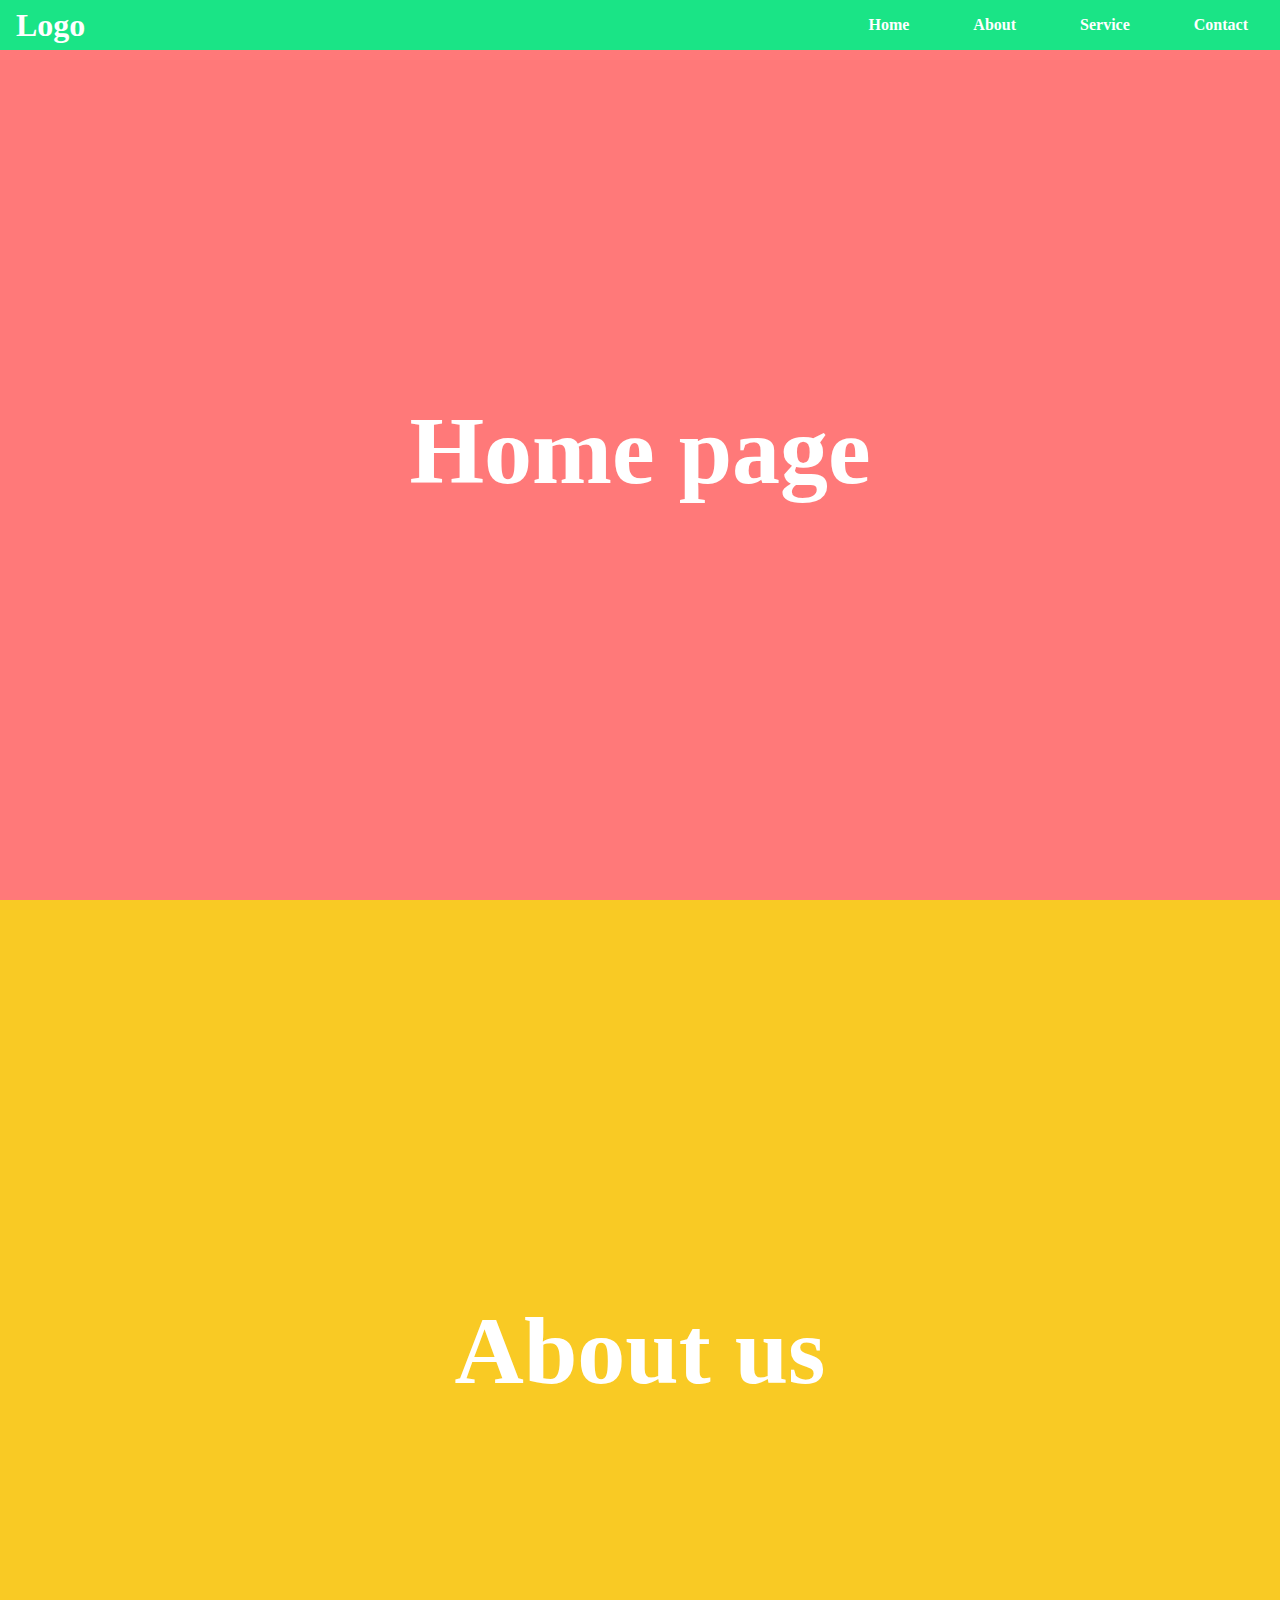
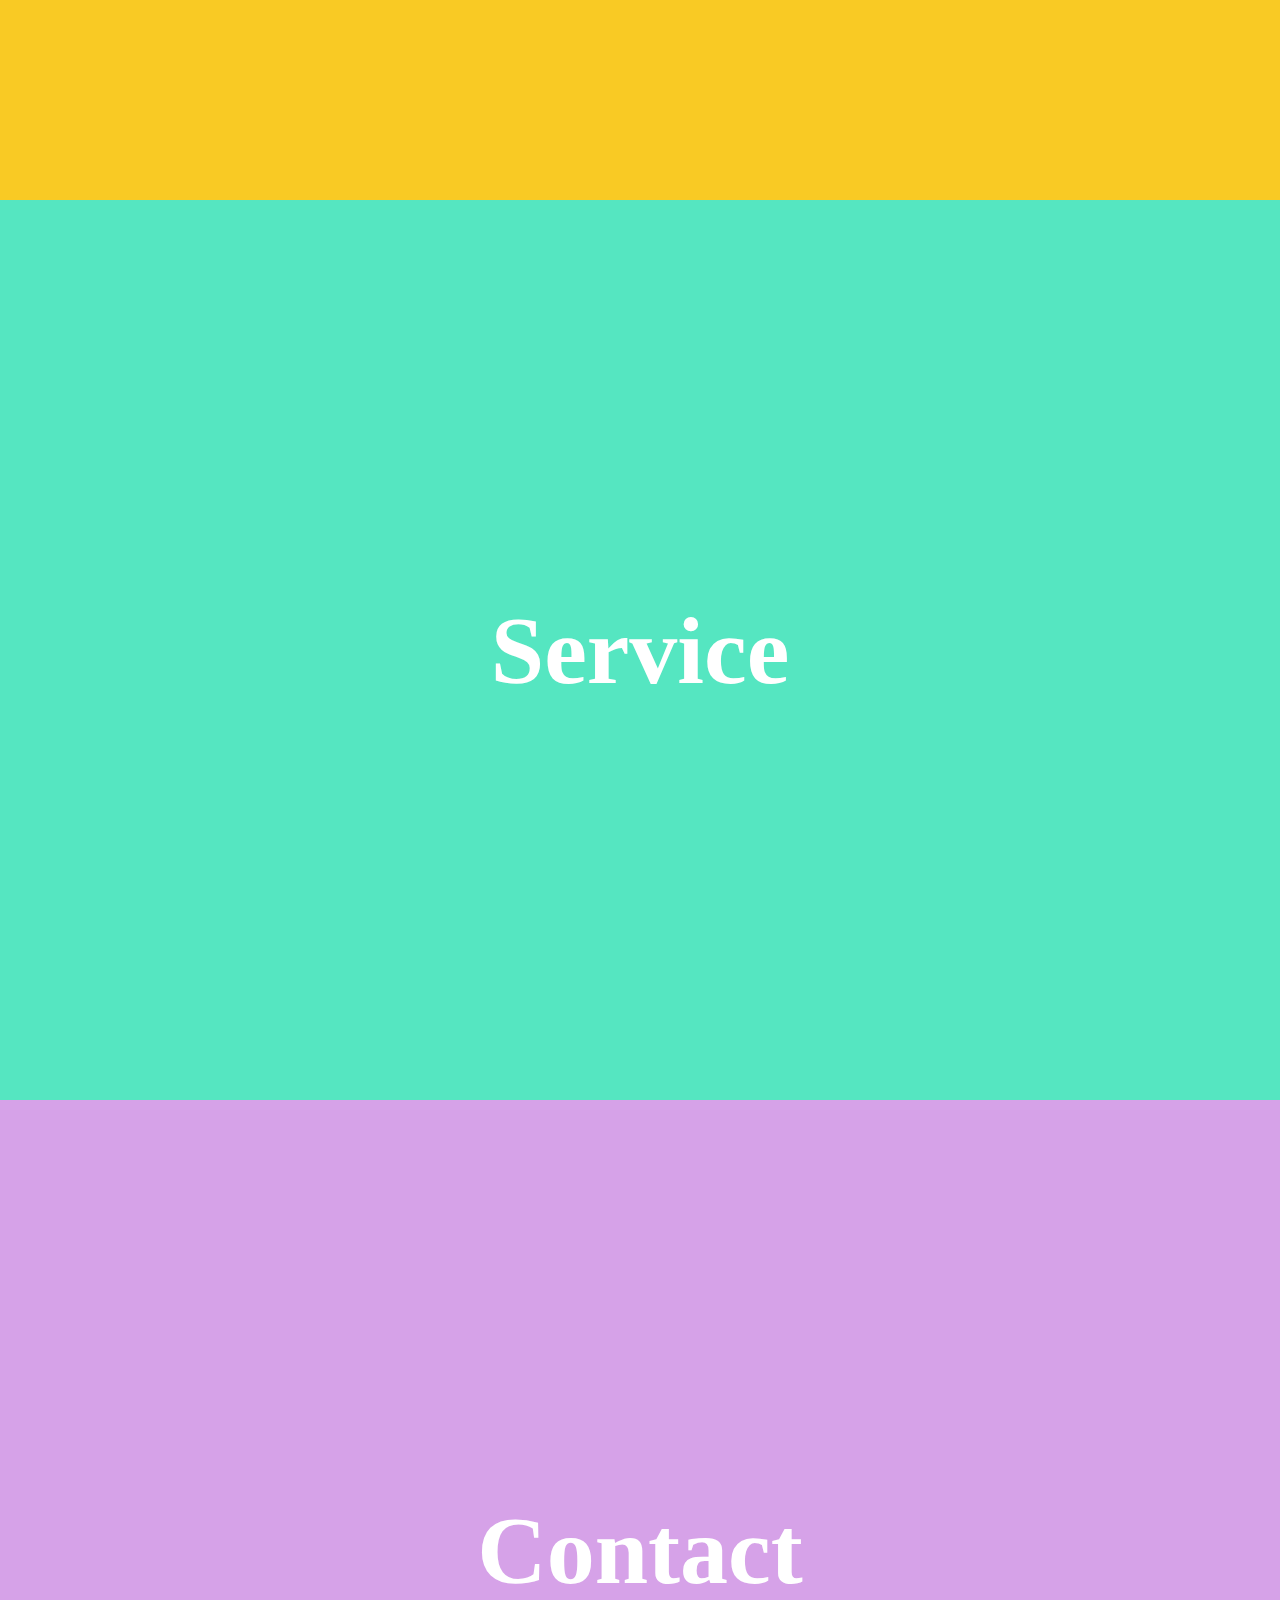
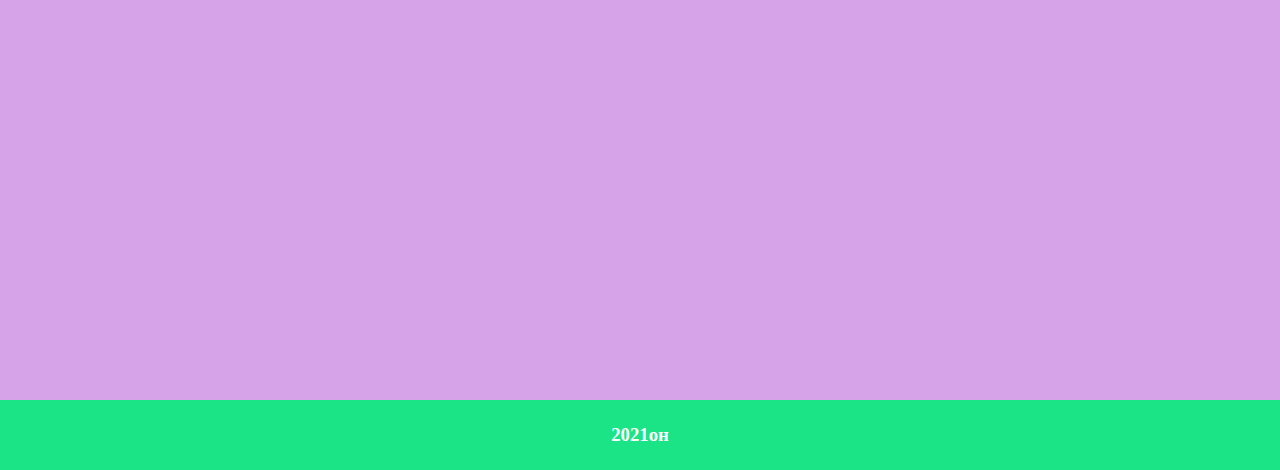
<file: index.html>
<!DOCTYPE html>
<html lang="en">

<head>
    <meta charset="utf-8">
    <title>Document</title>
    <link rel="stylesheet" href="style.css">
</head>

<body>
    
    <header class="header">
        <div class="logo">
            <h1>Logo</h1>
        </div>
        <div class="menu">
            <ul class="navigation">
                <li>
                    <a href="#home">Home</a>
                </li>
                <li>
                    <a href="#about">About</a>
                </li>
                <li>
                    <a href="#service">Service</a>
                </li>
                <li>
                    <a href="#contact">Contact</a>
                </li>
            </ul>
        </div>
    </header>

    <main class="main">
        <section id="home" class="home">
            <h1>Home page</h1>
        </section>
        <section id="about" class="about">
            <h1>About us</h1>
        </section>
        <section id="service" class="service">
            <h1>Service</h1>
        </section>
        <section id="contact" class="contact">
            <h1>Contact</h1>
        </section>
    </main>
    <!-- <div class="container">
        <div class="row">
            <div class="box"></div>
            <div class="box"></div>
            <div class="box"></div>
        </div>
        <div class="row">
            <div class="box"></div>
            <div class="box"></div>
            <div class="box"></div>
        </div>
        <div class="row">
            <div class="box"></div>
            <div class="box"></div>
            <div class="box"></div>
        </div>
        <div class="row">
            <div class="box"></div>
            <div class="box"></div>
            <div class="box"></div>
        </div>
        <div class="row">
            <div class="box"></div>
            <div class="box"></div>
            <div class="box"></div>
        </div>
        <div class="row">
            <div class="box"></div>
            <div class="box"></div>
            <div class="box"></div>
        </div>
        <div class="row">
            <div class="box"></div>
            <div class="box"></div>
            <div class="box"></div>
        </div>
        <div class="row">
            <div class="box"></div>
            <div class="box"></div>
            <div class="box"></div>
        </div>
        <div class="row">
            <div class="box"></div>
            <div class="box"></div>
            <div class="box"></div>
        </div>
    </div> -->

    <footer class="footer">
        <h3>2021он</h3>
    </footer>

</body>

</html>
</file>
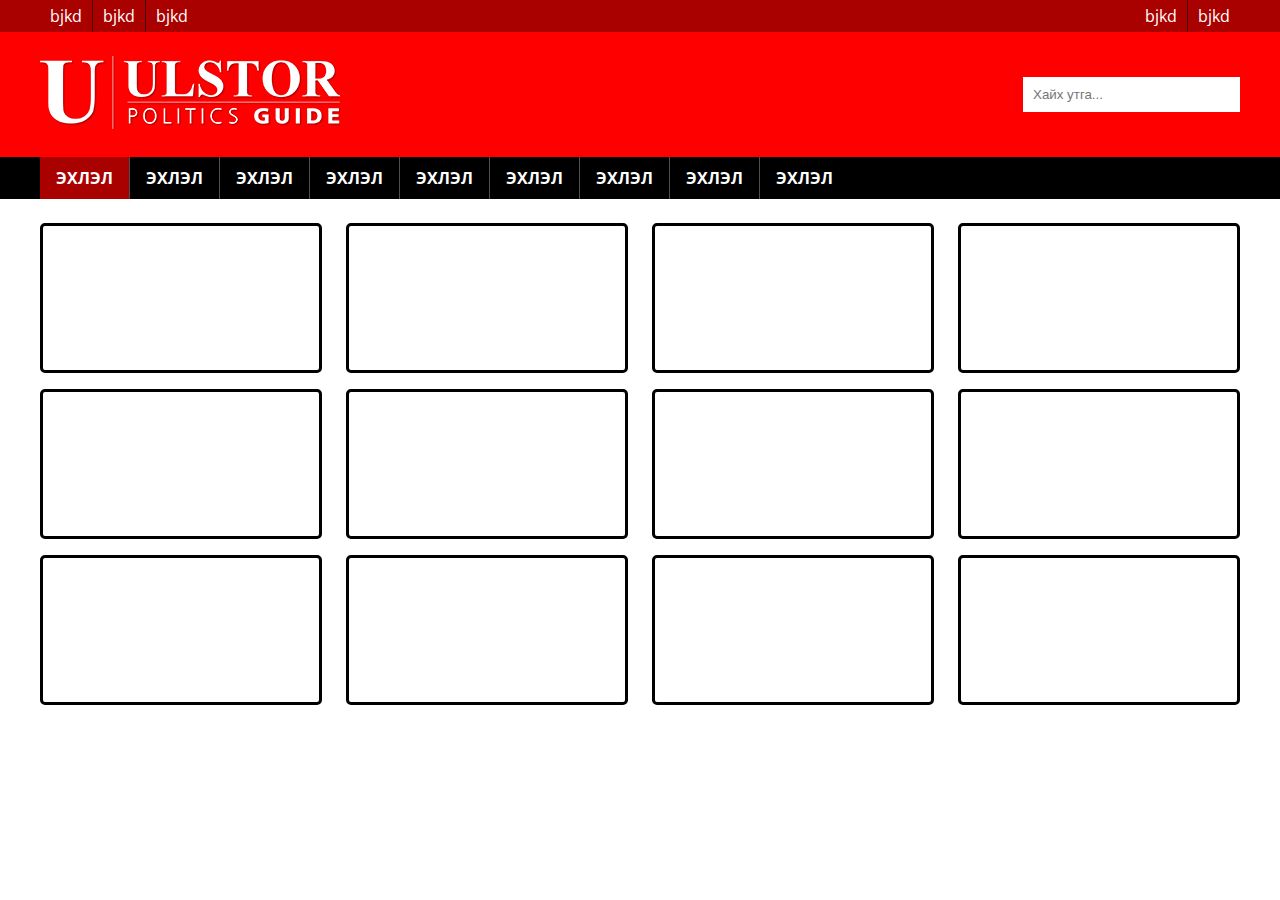
<file: 7.22/index.html>
<!DOCTYPE html>
<html lang="en">

<head>
    <meta charset="UTF-8">
    <meta name="viewport" content="width=device-width, initial-scale=1.0">
    <title>Document</title>
    <link rel="stylesheet" href="https://cdnjs.cloudflare.com/ajax/libs/font-awesome/5.15.3/css/all.min.css"
        integrity="sha512-iBBXm8fW90+nuLcSKlbmrPcLa0OT92xO1BIsZ+ywDWZCvqsWgccV3gFoRBv0z+8dLJgyAHIhR35VZc2oM/gI1w=="
        crossorigin="anonymous" referrerpolicy="no-referrer" />
    <link rel="stylesheet" href="./css/style.css" /> <!-- selfclosing tag -->
</head>

<body>
    <div class="header">
        <div class="topHeader">
            <div class="container">
                <div class="lists">
                    <ul>
                        <li>bjkd</li>
                        <li>bjkd</li>
                        <li>bjkd</li>
                    </ul>
                    <ul>
                        <li>bjkd</li>
                        <li>bjkd</li>
                    </ul>
                </div>
            </div>
        </div>
        <div class="container">
            <div class="header__items">
                <div class="logo">
                    <img src="./img/logo.png" alt="">
                </div>
                <div class="search">
                    <input type="text" placeholder="Хайх утга...">
                    <button>
                        <i class="fas fa-search"></i>
                    </button>
                </div>
            </div>
        </div>
        <div class="navigation">
            <div class="container">
                <ul>
                    <li class="active">ЭХЛЭЛ</li>
                    <li>ЭХЛЭЛ</li>
                    <li>ЭХЛЭЛ</li>
                    <li>ЭХЛЭЛ</li>
                    <li>ЭХЛЭЛ</li>
                    <li>ЭХЛЭЛ</li>
                    <li>ЭХЛЭЛ</li>
                    <li>ЭХЛЭЛ</li>
                    <li>ЭХЛЭЛ</li>
                </ul>
                <div class="mobile">
                    <h3>
                        <span>A</span>
                        Ангилал
                    </h3>
                </div>
            </div>
        </div>
    </div>



    <main class="main">
        <div class="container">

            <div class="row">
                <div class="wrap">
                    <div class="box"></div>
                    <div class="box"></div>
                </div>
                <div class="wrap">
                    <div class="box"></div>
                    <div class="box"></div>
                </div>
            </div>

            <div class="row">
                <div class="wrap">
                    <div class="box"></div>
                    <div class="box"></div>
                </div>
                <div class="wrap">
                    <div class="box"></div>
                    <div class="box"></div>
                </div>
            </div>

            <div class="row">
                <div class="wrap">
                    <div class="box"></div>
                    <div class="box"></div>
                </div>
                <div class="wrap">
                    <div class="box"></div>
                    <div class="box"></div>
                </div>
            </div>

            <!-- <div class="ontsloh">
                <div class="scroll">
                    <div class="scroll__header">
                        <h2>
                            <span>A</span> 
                            Шинэ мэдээлэл
                        </h2>
                    </div>
                    <div class="scroll__body">
                        <div class="scroll__news"></div>
                        <div class="scroll__news"></div>
                        <div class="scroll__news"></div>
                        <div class="scroll__news"></div>
                        <div class="scroll__news"></div>
                        <div class="scroll__news"></div>
                        <div class="scroll__news"></div>
                        <div class="scroll__news"></div>
                        <div class="scroll__news"></div>
                        <div class="scroll__news"></div>
                        <div class="scroll__news"></div>
                        <div class="scroll__news"></div>
                        <div class="scroll__news"></div>
                        <div class="scroll__news"></div>
                        <div class="scroll__news"></div>
                        <div class="scroll__news"></div>
                        <div class="scroll__news"></div>
                        <div class="scroll__news"></div>
                        <div class="scroll__news"></div>
                        <div class="scroll__news"></div>
                        <div class="scroll__news"></div>
                        <div class="scroll__news"></div>
                        <div class="scroll__news"></div>
                        <div class="scroll__news"></div>
                    </div>
                </div>
                <div class="news">

                </div>
            </div> -->
        </div>
    </main>
</body>

</html>
</file>
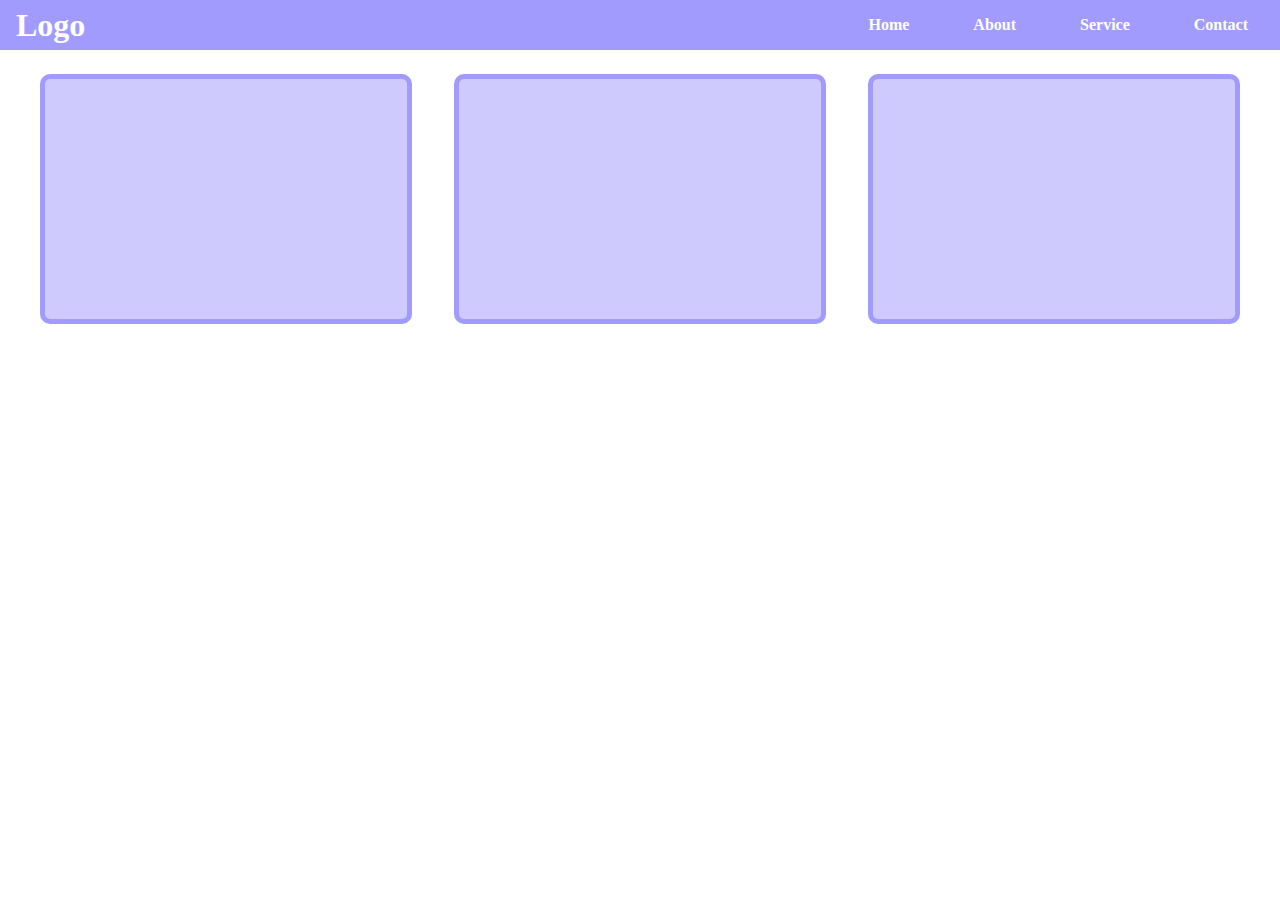
<file: 7.27/index.html>
<!DOCTYPE html>
<html lang="en">
<head>
    <meta charset="UTF-8">
    <meta http-equiv="X-UA-Compatible" content="IE=edge">
    <meta name="viewport" content="width=device-width, initial-scale=1.0">
    <title>Responsive</title>
    <link rel="stylesheet" href="https://cdnjs.cloudflare.com/ajax/libs/font-awesome/5.15.3/css/all.min.css" integrity="sha512-iBBXm8fW90+nuLcSKlbmrPcLa0OT92xO1BIsZ+ywDWZCvqsWgccV3gFoRBv0z+8dLJgyAHIhR35VZc2oM/gI1w==" crossorigin="anonymous" referrerpolicy="no-referrer" />
    <link rel="stylesheet" href="style.css">
</head>
<body>
    <header class="header">
        <div class="logo">
            <h1>Logo</h1>
        </div>
        <div class="menu">
            <div class="menu__mobile">
                <i class="fas fa-bars"></i>
            </div>

            <div class="menu__desktop">
                <ul>
                    <li>Home</li>
                    <li>About</li>
                    <li>Service</li>
                    <li>Contact</li>
                </ul>
            </div>
        </div>
    </header>

    <main class="main">
        <div class="container">
            <div class="row">
                <div class="box"></div>
                <div class="box"></div>
                <div class="box"></div>
            </div>
        </div>
    </main>
</body>
</html>
</file>
<file: style.css>
* {
    margin: 0;
    padding: 0;
    box-sizing: border-box;
}

html {
    scroll-behavior: smooth;
}

.header {
    width: 100%;
    display: flex;
    justify-content: space-between;
    align-items: center;
    background-color: rgb(26, 228, 134);
    color: white;
    position: fixed;
    top: 0;
}
.header .logo {
    padding-left: 1rem;
}

.header .menu .navigation {
    display: flex;
    list-style: none;
}

.header .menu .navigation li {
    font-weight: bold;
    padding: 1rem 2rem;
    transition: .4s;
}

.header .menu .navigation li a {
    color: white;
    text-decoration: none;
    transition: .4s;
}

.header .menu .navigation li:hover {
    background-color: white;
    color: rgb(26, 228, 134);
    cursor: pointer;
}

.header .menu .navigation li:hover a {
    color: rgb(26, 228, 134);
}

.main {
    width: 100%;
}

.container {
    width: 1200px;
    margin: auto;
}


.main .row {
    width: 100%;
    display: flex;
    justify-content: space-between;
    margin-top: 1.5rem;
}

.main .row .box {
    width: 32%;
    height: 250px;
    background-color: rgba(26, 228, 134, 0.616);
    border: 5px solid rgb(26, 228, 134);
    border-radius: 10px;
}


.footer {
    width: 100%;
    text-align: center;
    background-color: rgb(26, 228, 134);
    color: #fff;
}

.footer h3 {
    padding: 1.5rem 0;
}


.main section {
    width: 100%;
    height: 100vh;
    display: flex;
    justify-content: center;
    align-items: center;
    color: white;
}

.main section h1 {
    font-size: 6rem;
}

.main section.home {
    background-color: #ff7979;
}

.main section.about {
    background-color: #f9ca24;
}
.main section.service {
    background-color: #55E6C1;
}

.main section.contact {
    background-color: #D6A2E8;
}
</file>
<file: 7.22/css/style.css>
@import url('https://fonts.googleapis.com/css2?family=Open+Sans+Condensed:wght@300;700&display=swap');

* {
    margin: 0;
    padding: 0;
    box-sizing: border-box;
}

h1, h2, h3, h4, h5, h6, li {
    font-family: 'Open Sans Condensed', sans-serif;
}

.header {
    width: 100%;
    background-color: #ff0000;
}


.header .topHeader {
    background-color: #A90000;
    color: white;
}
.header .topHeader .lists {
    display: flex;
    justify-content: space-between;
}

.header .topHeader .lists ul {
    display: flex;
    list-style: none;
}

.header .topHeader .lists ul li {
    padding: 5px 10px;
    border-left: 1px solid rgba(0, 0, 0, 0.563);
}

.header .topHeader .lists ul li:first-child {
    border-left: none;
}

.header .topHeader .lists ul li:hover {
    background-color: rgba(0,0,0,0.3);
}

.container {
    max-width: 1200px;
    margin: auto;
}

.header .container .header__items {
    display: flex;
    align-items: center;
    justify-content: space-between;
    padding: 1.5rem 0;
}

.header .container .header__items .logo img {
    width: 300px;
}

.header .container .header__items .search {
    display: flex;
}

.header .container .header__items .search input {
    border: none;
    padding: 10px;
}

.header .container .header__items .search button {
    border: none;
    background-color: white;
    padding: 10px;
}

.header .navigation {
    background-color: black;
    color: white;
}

.header .navigation ul {
    list-style: none;
    display: flex;
}


.header .navigation ul li {
    padding: 10px 1rem;
    font-weight: bold;
    border-left: 1px solid rgba(153, 153, 153, 0.508);
}

.header .navigation ul li:first-child {
    border-left: none;
}

.header .navigation ul li:hover {
    background-color: #A90000;
}

.active {
    background-color: #A90000;
}

.main {
    width: 100%;
    margin: 1.5rem 0;
}

.main .ontsloh {
    display: flex;
    justify-content: space-between;
}

.main .ontsloh .scroll {
    width: 24%;
    height: 600px;
    border: 1px solid #0e50a5;
    overflow: hidden;
}

.main .ontsloh .scroll__header {
    background-color: #0e50a5;
    color: #fff;
    padding: 10px 15px;
    text-transform: uppercase;
}

.main .ontsloh .scroll__body {
    width: 100%;
    height: 100%;
    overflow: auto;
}

.main .ontsloh .scroll__news {
    width: 100%;
    height: 70px;
    border-bottom: 1px solid #ccc;
}

.main .ontsloh .scroll__news:nth-child(even){
    background-color: #eee;
}

.main .ontsloh .news {
    width: 75%;
    height: 600px;
}

.mobile {
    display: none;
}

@media (max-width: 768px){
    .header .navigation ul {
        display: none;
    }

    .header .header__items .search {
        display: none !important;
    }

    .header .header__items {
        justify-content: center !important;
    }

    .header .topHeader {
        display: none;
    }

    .header .navigation .mobile {
        display: block;
        padding: 10px 15px;
        width: max-content;
    }

    .header .navigation .mobile:hover {
        background-color: #A90000;
    }

    
}

.main .container .row {
    width: 100%;
    display: flex;
    flex-direction: column;
    align-items: center;
}

.main .container .row .wrap {
    width: 95%;
    display: flex;
    justify-content: space-between;
    margin-bottom: 1rem;
}

.main .container .row .wrap .box {
    width: 48%;
    height: 150px;
    border: 3px solid #000;
    border-radius: 5px;
}

@media (min-width: 768px){
    .main .container .row {
        flex-direction: row !important;
        justify-content: space-between;
    }

    .main .container .row .wrap {
        width: 49%;
    }
}
</file>
<file: 7.27/style.css>
* {
    margin: 0;
    padding: 0;
    box-sizing: border-box;
}

.container {
    max-width: 1200px;
    margin: auto;
}

.header {
    width: 100%;
    display: flex;
    align-items: center;
    justify-content: space-between;
    background-color: #a29bfe;
    color: white;
}

.header .logo {
    padding-left: 1rem;
}

.header .menu__mobile {
    padding: 1rem 1.5rem;
}

.header .menu__desktop {
    display: none;
}

.header .menu__desktop ul {
    display: flex;
    list-style: none;
}

.header .menu__desktop ul li {
    padding: 1rem 2rem;
    transition: .3s;
    font-weight: bold;
}

.header .menu__desktop ul li:hover {
    background-color: #fff;
    color: #a29bfe;
}

.main {
    margin: 1.5rem 0;
}

.main .row {
    width: 100%;
    display: flex;
    flex-direction: column;
    align-items: center;
}

.main .row .box {
    width: 95%;
    border: 5px solid #a29bfe;
    height: 250px;
    margin-bottom: 1rem;
    border-radius: 10px;
    background-color: #a29bfe86;
}

@media (min-width: 768px){
    .header .menu__mobile {
        display: none;
    }

    .header .menu__desktop {
        display: block;
    }

    .main .row {
        flex-direction: row;
        justify-content: space-between;
    }

    .main .row .box {
        width: 31%;
    }
}
</file>
